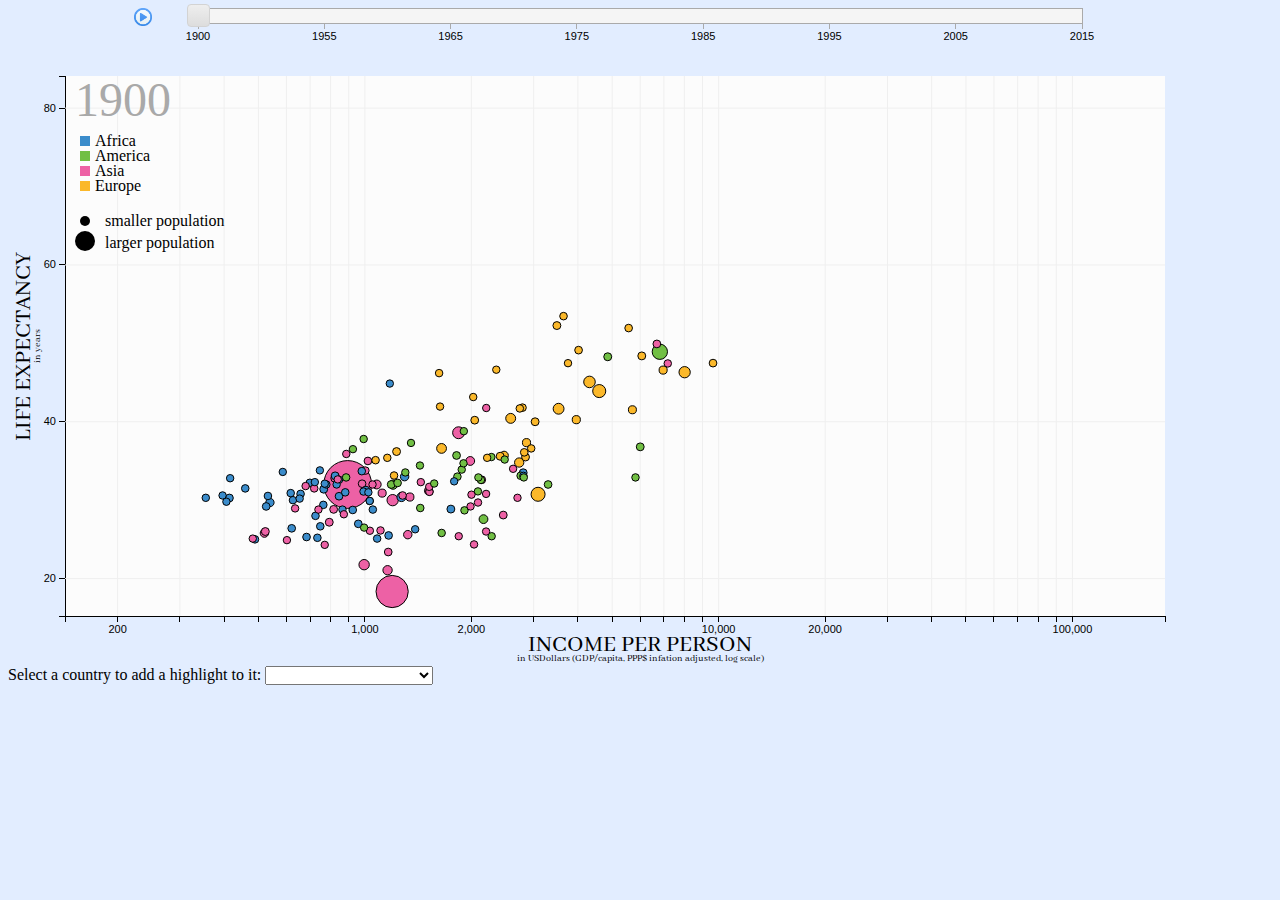
<file: P1/index.html>
<html>

<head>
    <meta charset="utf-8">
    <title>Gapminder World</title>
    <script type="text/javascript" src="d3/d3.v3.js">
    </script>
    <script type="text/javascript" src="d3/d3.slider.js"></script>
    <link rel="stylesheet" type="text/css" href="stylesheet.css">
    <link rel="stylesheet" href="d3/d3.slider.css" />
    <link href="https://fonts.googleapis.com/css?family=Libre+Franklin" rel="stylesheet">
    <link href="https://fonts.googleapis.com/css?family=Abhaya+Libre" rel="stylesheet">

</head>

<body>

    <div id="header-wrapper">

        <div id="player"><img id="play-button" src="img/play.png" width="18px" onclick="controlAutoplay()"></div>
        <div id="slider-wrapper">
            <div id="slider"></div>
        </div>

        <div style="text-align:center;">
            <div id="visualization-div"></div>
        </div>

    </div>

    <div id="selector">Select a country to add a highlight to it: </div>

    <script type="text/javascript">
        var dataset;
        var height = 640;
        var width = 1250;
        var padding = 50;
        var transitionDuration = 700;
        var xScale;
        var yScale;
        var rScale;
        var rRangeMin = 3;
        var rRangeMax = 60;
        var xAxis;
        var yAxis;
        var svg;
        var yearSlider;
        var yearValues;
        var autoplay;
        var autoplaying = true;
        var africa = "#3B8CCB";
        var asia = "#ED61A5";
        var america = "#71BF44";
        var europe = "#FBB82A";

        d3.csv("Gapminder_All_Time.csv", function (error, data) {
            if (error) {
                console.log(error);
            } else {
                console.log("Data successfully loaded");

                //Below we will create the barebones of the canvas
                //Axis, scales, core svg elements...

                //Create xScale
                //Mapped to the GDP of each country
                xScale = d3.scale.log()
                    .domain([d3.min(data,
                            function (d) {
                                return parseInt(d.GDP);
                            }),
                             d3.max(data,
                            function (d) {
                                return parseInt(d.GDP);
                            })])
                    .range([padding, width - padding * 2]);

                //creates yScale
                //mapped to the life expectancy of each country
                yScale = d3.scale.linear()
                    .domain([d3.min(data,
                            function (d) {
                                return parseFloat(d.LifeExp);
                            }),
                             d3.max(data,
                            function (d) {
                                return parseFloat(d.LifeExp);
                            })])
                    .range([height - padding, padding]);

                //create rscale
                //mapped to the population of each country
                rScale = d3.scale.linear()
                    .domain([d3.min(data,
                            function (d) {
                                return parseInt(d.Population);
                            }),
                             d3.max(data,
                            function (d) {
                                return parseInt(d.Population);
                            })])
                    .range([rRangeMin, rRangeMax]);


                //Create dataset with year as keys
                //For more convenient access to yearly data
                dataset = d3.nest()
                    .key(function (d) {
                        return d.Year
                    })
                    .sortKeys(d3.ascending)
                    .map(data);


                //Create Year slider
                //get all unique years
                yearValues = d3.map(data, function (d) {
                    return d.Year;
                }).keys();
                //get years as integer
                for (var i = 0; i < yearValues.length; i++) {
                    yearValues[i] = +yearValues[i];
                };
                //sort years (just in case)
                //This is so that index 0 store the first year available
                //and the last index stores the data of the most recent year
                yearValues.sort();

                //create slider
                yearSlider = d3.slider()
                    .axis(true)
                    .min(0)
                    .max(yearValues.length - 1)
                    .step(1)
                    .on("slide", function (evt, value) {
                        makeVisualization(yearValues[value])
                    });

                //add slider to the page
                d3.select("#slider")
                    .call(yearSlider);

                // create X axis
                xAxis = d3.svg.axis()
                    .scale(xScale)
                    .orient("bottom")
                    .tickFormat(function (d) {
                        return xScale.tickFormat(8, d3.format(",d"))(d)
                    });

                //create Y axis
                yAxis = d3.svg.axis()
                    .scale(yScale)
                    .orient("left")
                    .ticks(5);

                //Create svg
                svg = d3.select("#visualization-div")
                    .append("svg")
                    .attr("width", width)
                    .attr("height", height)
                    .attr("id", "gapmindersvg");

                //Create background for the visualization
                svg.append("rect")
                    .attr("x", padding)
                    .attr("y", 100 - padding)
                    .attr("width", width - 150)
                    .attr("height", height - 100)
                    .style("fill", "#fcfcfc");

                //Append svg with the X axis
                svg.append("g")
                    .attr("class", "axis")
                    .attr("transform", "translate(0," + (height - padding) + ")")
                    .call(xAxis)
                    .call(xAxis);

                //add X label
                svg.append("text")
                    .text("income per person")
                    .attr("class", "axe-label-strong")
                    .attr("x", (width / 2))
                    .attr("y", height - 15)
                    .attr("text-anchor", "middle");

                svg.append("text")
                    .text("in USDollars (GDP/capita, PPP$ infation adjusted, log scale)")
                    .attr("class", "axe-label-mid")
                    .attr("x", (width / 2))
                    .attr("y", height - 5)
                    .attr("text-anchor", "middle");

                //Append svg with the Y axis
                svg.append("g")
                    .attr("class", "axis")
                    .attr("transform", "translate(" + padding + ",0)")
                    .call(yAxis);

                //add Y label
                svg.append("text")
                    .text("Life expectancy")
                    .attr("class", "axe-label-strong")
                    .attr("x", -(height / 2))
                    .attr("y", 15)
                    .attr("text-anchor", "middle")
                    .attr("transform", "rotate(-90)");

                svg.append("text")
                    .text("in years")
                    .attr("class", "axe-label-mid")
                    .attr("x", -(height / 2))
                    .attr("y", 25)
                    .attr("text-anchor", "middle")
                    .attr("transform", "rotate(-90)");

                //Append svg with the X grid
                svg.append("g")
                    .attr("class", "grid")
                    .attr("transform", "translate(0," + (height - padding) + ")")
                    .call(xAxis
                        .tickSize(-(height - 100), 0, 0)
                        .tickFormat("")
                    )

                //Append SVG with the Y grid
                svg.append("g")
                    .attr("class", "grid")
                    .attr("transform", "translate(" + padding + ",0)")
                    .call(yAxis
                        .tickSize(-(width - 150), 0, 0)
                        .tickFormat("")
                    )

                // Display current year
                svg.append("text")
                    .text(yearValues[0])
                    .attr("id", "currentyeardiplsayed")
                    .attr("x", padding + 10)
                    .attr("y", padding + 40);

                // Legend (key)
                svg.append("rect")
                    .attr("x", padding + 15)
                    .attr("y", padding + 60)
                    .attr("width", "10px")
                    .attr("height", "10px")
                    .style("fill", africa);

                svg.append("text")
                    .text("Africa")
                    .attr("x", padding + 30)
                    .attr("y", padding + 70);

                svg.append("rect")
                    .attr("x", padding + 15)
                    .attr("y", padding + 75)
                    .attr("width", "10px")
                    .attr("height", "10px")
                    .style("fill", america);

                svg.append("text")
                    .text("America")
                    .attr("x", padding + 30)
                    .attr("y", padding + 85);

                svg.append("rect")
                    .attr("x", padding + 15)
                    .attr("y", padding + 90)
                    .attr("width", "10px")
                    .attr("height", "10px")
                    .style("fill", asia);

                svg.append("text")
                    .text("Asia")
                    .attr("x", padding + 30)
                    .attr("y", padding + 100);

                svg.append("rect")
                    .attr("x", padding + 15)
                    .attr("y", padding + 105)
                    .attr("width", "10px")
                    .attr("height", "10px")
                    .style("fill", europe);

                svg.append("text")
                    .text("Europe")
                    .attr("x", padding + 30)
                    .attr("y", padding + 115);

                svg.append("ellipse")
                    .attr("cx", padding + 20)
                    .attr("cy", padding + 145)
                    .attr("rx", 5)
                    .attr("ry", 5);

                svg.append("ellipse")
                    .attr("cx", padding + 20)
                    .attr("cy", padding + 165)
                    .attr("rx", 10)
                    .attr("ry", 10)

                svg.append("text")
                    .text("smaller population")
                    .attr("x", padding + 40)
                    .attr("y", padding + 150)

                svg.append("text")
                    .text("larger population")
                    .attr("x", padding + 40)
                    .attr("y", padding + 172)

                // add selector to pick a given country
                //get all unique countries
                var allCountries = d3.map(data, function (d) {
                    return [d.Code, d.Country];
                }).keys();

                allCountries.sort();

                //add this as default option
                allCountries.splice(0, 0, "--no country selected--");

                var selector = d3.select("#selector")
                    .append("select");

                selector
                    .on("change", function (d) {
                        var value = d3.select(this).property("value");
                        console.log(value);
                        highlightCountry(value);
                    });

                selector.selectAll("option")
                    .data(allCountries)
                    .enter()
                    .append("option")
                    .attr("value", function (d) {
                        return d.split(",")[0];
                    })
                    .text(function (d) {
                        return d.split(",")[1];
                    });

                //below, we define the "halo" and its colors.
                //made with the help of:
                //http://bl.ocks.org/cpbotha/5200394
                //and:
                //https://stackoverflow.com/questions/9630008/how-can-i-create-a-glow-around-a-rectangle-with-svg

                // create a defs
                var defs = svg.append("defs");

                // add a filter to the defs
                var filter = defs.append("filter")
                    .attr("id", "drop-shadow")
                    .attr("x", "-5000%")
                    .attr("y", "-5000%")
                    .attr("width", "10000%")
                    .attr("height", "10000%")

                // add a few fe-element to the filter
                filter.append("feFlood")
                    .attr("result", "flood")
                    .attr("flood-color", "yellow")
                    .attr("flood-opacity", "1");

                filter.append("feComposite")
                    .attr("in", "flood")
                    .attr("result", "mask")
                    .attr("in2", "SourceGraphic")
                    .attr("operator", "in");

                filter.append("feMorphology")
                    .attr("in", "mask")
                    .attr("result", "dilated")
                    .attr("operator", "dilate")
                    .attr("radius", "20");

                filter.append("feGaussianBlur")
                    .attr("in", "dilated")
                    .attr("result", "blurred")
                    .attr("stdDeviation", "20");

                // create feMerge and add nodes
                var feMerge = filter.append("feMerge");
                feMerge.append("feMergeNode")
                    .attr("in", "blurred")
                feMerge.append("feMergeNode")
                    .attr("in", "SourceGraphic");

                //Generate visualisation
                lauchAutoplay();
            }

        });

        function makeVisualization(year) {

            //get and sort the array.
            //Why sorting? Because if it is not sorted then the "little bubbles"
            //may get behind the "big bubbles"
            //sorting ensures that the big bubbles are created first and the little bubbles last,
            //so the little bubble appear in front of (and not below) the big bubbles
            //It would have been nice to be able to manipulate their z-index
            //but that isn't possible in an SVG.
            var currYearData = dataset[year].sort(function (a, b) {
                if (parseInt(a.Population) < parseInt(b.Population)) {
                    return 1;
                }

                if (parseInt(a.Population) == parseInt(b.Population)) {
                    return 0;
                }

                return -1;
            })

            var country_bubbles = svg.selectAll("circle")
                .data(currYearData, function key(d) {
                    return d.Code
                });

            country_bubbles
                .transition()
                .duration(700)
                .ease("linear")
                .attr("cx", function (d) {
                    return xScale(d.GDP);
                })
                .attr("cy", function (d) {
                    return yScale(d.LifeExp);
                })
                .attr("r", function (d) {
                    return rScale(d.Population);
                });

            country_bubbles.enter()
                .append("circle")
                .attr("id", function (d) {
                    return "circle-" + d.Code;
                })
                .on("mouseover", function (d) {
                    displayCountryName(d);
                })
                .on("mouseout", function (d) {
                    removeCountryName(d);
                })
                .attr("cx", function (d) {
                    return xScale(d.GDP);
                })
                .attr("cy", function (d) {
                    return yScale(d.LifeExp);
                })
                .style("stroke", "black")
                .style("fill", function (d) {
                    return color(d.Region);
                })
                .attr("r", 0)
                .transition()
                .duration(transitionDuration)
                .ease("elastic")
                .attr("r", function (d) {
                    return rScale(d.Population);
                });

            country_bubbles.exit()
                .transition()
                .duration(transitionDuration)
                .attr("r", 0)
                .remove();

            d3.select("#currentyeardiplsayed")
                .text(year);
        }

        //displayCountryName() and removeCountryName implemented with the help of:
        //http://bl.ocks.org/WilliamQLiu/76ae20060e19bf42d774
        // Display country name when mouse is over the country bubble
        function displayCountryName(d) {
            svg.append("text")
                .transition()
                .duration(500)
                .attr({
                    class: "selectedCountry",
                    // Create an id for text so we can select it later for removing on mouseout
                    x: 1140,
                    y: 575
                })
                .attr("text-anchor", "end")
                .text(function () {
                    return d.Country;
                });

            svg.append("text")
                .transition()
                .duration(500)
                .attr({
                    class: "country-details",
                    // Create an id for text so we can select it later for removing on mouseout
                    x: 1140,
                    y: 460
                })
                .attr("text-anchor", "end")
                .text(function () {
                    return "GDP: " +
                        (parseInt(d.GDP)).toLocaleString() + "$";
                });

            svg.append("text")
                .transition()
                .duration(500)
                .attr({
                    class: "country-details",
                    // Create an id for text so we can select it later for removing on mouseout
                    x: 1140,
                    y: 480
                })
                .attr("text-anchor", "end")
                .text(function () {
                    return "Population: " +
                        (parseInt(d.Population)).toLocaleString();
                });

            svg.append("text")
                .transition()
                .duration(500)
                .attr({
                    class: "country-details",
                    // Create an id for text so we can select it later for removing on mouseout
                    x: 1140,
                    y: 500
                })
                .attr("text-anchor", "end")
                .text(function () {
                    return "Life expectancy: " + Math.round(d.LifeExp) + " years";
                });

            svg.selectAll("circle")
                .transition()
                .duration(500)
                .style("opacity", 0.3)

            d3.select("#circle-" + d.Code)
                .transition()
                .duration(100)
                .style("opacity", 1);
        }

        //remove country name when mouse gets away from the vountry bubble
        function removeCountryName(d) {
            // Select text by id and then remove
            d3.selectAll(".selectedCountry")
                .transition()
                .duration(200)
                .remove();

            d3.selectAll(".country-details")
                .transition()
                .duration(200)
                .remove();

            svg.selectAll("circle")
                .transition()
                .duration(200)
                .style("opacity", 1);
        }

        // Pick a color for the country bubble
        function color(region) {
            switch (region) {
            case "Asia":
                return asia;

            case "Africa":
                return africa;

            case "Europe":
                return europe;

            case "North America":
                return america;

            case "South America":
                return america;

            case "Australia":
                return asia;

            case "Central America":
                return america;

            case "Oceania":
                return asia;

            }
        }

        //turn autoplay on and off
        function controlAutoplay() {
            img = document.getElementById("play-button");
            if (autoplaying) {
                img.src = "img/pause.png";
                autoplaying = false;
                clearInterval(autoplay);
            } else {
                img.src = "img/play.png";
                autoplaying = true;
                lauchAutoplay();
            }
        }

        //generates autoplay!
        function lauchAutoplay() {
            var i = yearSlider.value();
            autoplay = setInterval(function () {
                moveSlider(i % (yearSlider.max() + 1));
                makeVisualization(yearValues[yearSlider.value()]);
                i += 1;
            }, 700);
        }


        //moves the slider handler and updates visualization
        function moveSlider(newVal) {
            yearSlider.value(newVal);
        }

        function highlightCountry(countryCode) {

            svg.selectAll("circle")
                .style("filter", "")
                .style("stroke", "black")
                .style("stroke-width", "1px");

            Countryid = "#circle-" + countryCode;

            d3.select(Countryid)
                .style("stroke", "#f97400")
                .style("stroke-alignment", "outer")
                .style("stroke-width", "1px")
                .style("filter", "url(#drop-shadow)");
        }
    </script>

</body>

</html>
</file>
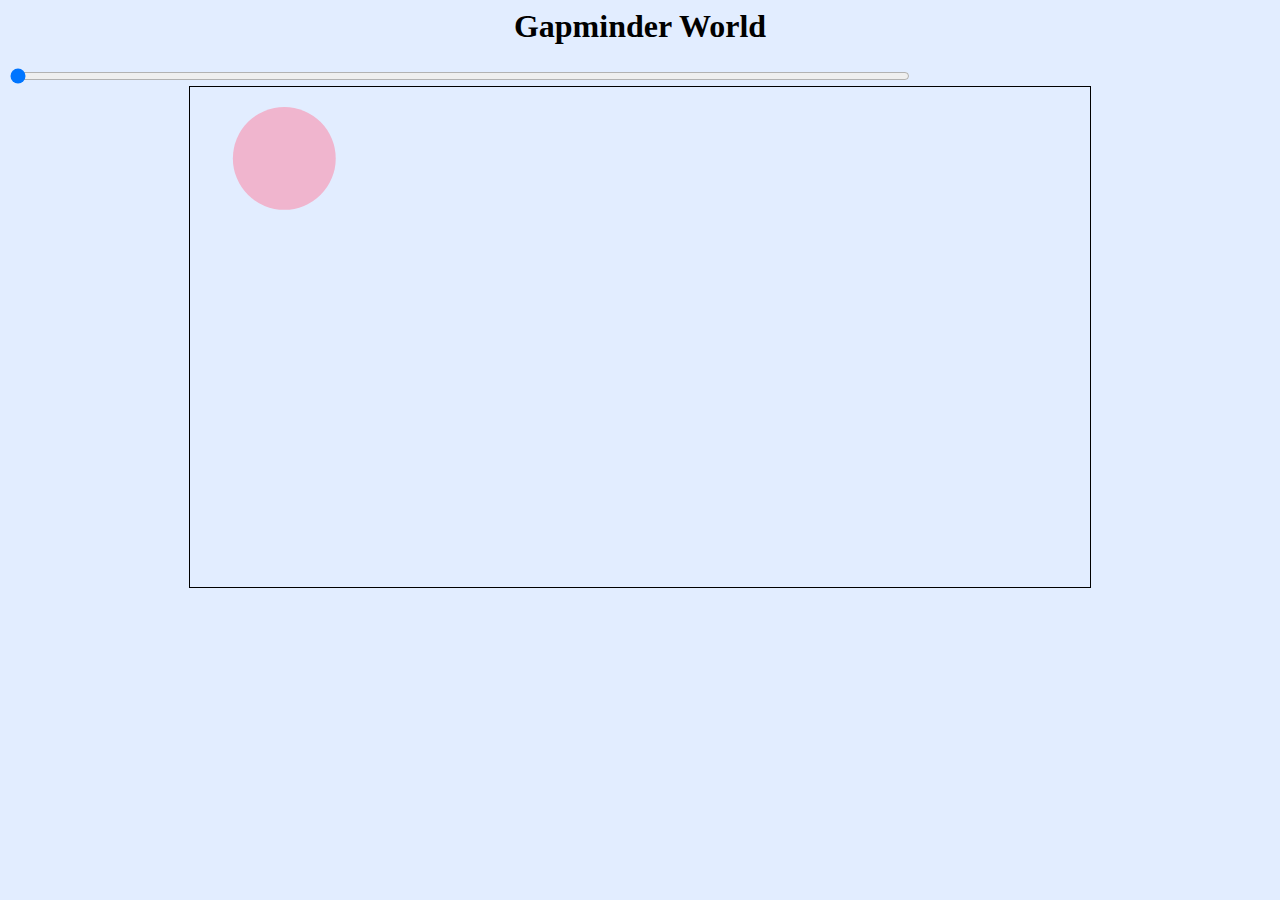
<file: draft.html>
<html>

<head>
    <meta charset="utf-8">
    <title>Gapminder World</title>
    <script type="text/javascript" src="d3/d3.v3.js">
    </script>
    <link rel="stylesheet" type="text/css" href="stylesheet.css">
    <style>
        rect {
            fill-opacity: .1;
            stroke: #000;
            shape-rendering: crispEdges;
        }
        
        rect:hover {
            stroke: green;
        }
    </style>
</head>

<body>
    <h1>Gapminder World</h1>

    <script type="text/javascript">
        var yearScale = d3.scale.linear()
            .domain([0, 208])
            .range([1900, 2015]);

        var yearSlider = d3.select("body")
            .append("input")
            .attr("type", "range")
            .attr("name", "points")
            .attr("min", 0)
            .attr("max", 208)
            .attr("step", 1)
            .attr("value", 0)
            .attr("id", "slider-time")
            .style("width", "900px")
            .on("mousemove", testText);

        //        d3.select("#slider-time")
        //            .on("mousemove", updateText())
        //
        //        function update(v, duration) {
        //            d3.select("#slider-time").property("value", dragit.time.current);
        //        }

        var svg = d3.select("body")
            .append("svg")
            .attr("width", 900)
            .attr("height", 500)
            .style("border", "1px solid black")

        function testText() {
            d3.select("#textyear").remove();

            svg.append("text")
                .attr("x", 25)
                .attr("y", 25)
                .attr("id", "textyear")
                .text(yearScale(d3.select("#slider-time").property("value")))
        }

        svg.append("circle")
            .attr("cx", 50)
            .attr("cy", 50)
            .attr("r", 50)
            .style("fill", "pink");

        svg.selectAll("circle")
            .transition()
            .duration(3000)
            .attr("cx", 825)
            .attr("cy", 425)
            .attr("r", 75)
            .style("fill", "blue");


        //        //        //Width and height
        //        //        var w = 500;
        //        //        var h = 300;
        //        //        var padding = 30;
        //
        //        //        var dataset = [];
        //        //        var numDataPoints = 50;
        //        //        var xRange = Math.random() * 1000;
        //        //        var yRange = Math.random() * 1000;
        //        //        for (var i = 0; i < numDataPoints; i++) {
        //        //            var newNumber1 = Math.round(Math.random() * xRange);
        //        //            var newNumber2 = Math.round(Math.random() * yRange);
        //        //            dataset.push([newNumber1, newNumber2]);
        //        //        }
        //        //
        //        //        var xScale = d3.scale.linear()
        //        //            .domain([0, d3.max(dataset, function (d) {
        //        //                return d[0];
        //        //            })])
        //        //            .range([padding, w - padding * 2]);
        //        //
        //        //        var yScale = d3.scale.linear()
        //        //            .domain([0, d3.max(dataset, function (d) {
        //        //                return d[1];
        //        //            })])
        //        //            .range([h - padding, padding]);
        //        //
        //        //        var rScale = d3.scale.linear()
        //        //            .domain([0, d3.max(dataset, function (d) {
        //        //                return d[1];
        //        //            })])
        //        //            .range([2, 5]);
        //        //
        //        //        var xAxis = d3.svg.axis()
        //        //            .scale(xScale)
        //        //            .orient("bottom")
        //        //            .ticks(5); //Set rough # of ticks
        //        //
        //        //        //Define Y axis
        //        //        var yAxis = d3.svg.axis()
        //        //            .scale(yScale)
        //        //            .orient("left")
        //        //            .ticks(5);
        //        //
        //        //
        //        //        //Create SVG element
        //        //        var svg = d3.select("body")
        //        //            .append("svg")
        //        //            .attr("width", w)
        //        //            .attr("height", h);
        //        //
        //        //
        //        //        svg.selectAll("circle")
        //        //            .data(dataset)
        //        //            .enter()
        //        //            .append("circle")
        //        //            .attr("cx", function (d) {
        //        //                return xScale(d[0]);
        //        //            })
        //        //            .attr("cy", function (d) {
        //        //                return yScale(d[1]);
        //        //            })
        //        //            .attr("r", function (d) {
        //        //                return rScale(d[1]);
        //        //            });
        //        //
        //        //        svg.selectAll("text")
        //        //            .data(dataset)
        //        //            .enter()
        //        //            .append("text")
        //        //            .text(function (d) {
        //        //                return d[0] + "," + d[1];
        //        //            })
        //        //            .attr("x", function (d) {
        //        //                return xScale(d[0]);
        //        //            })
        //        //            .attr("y", function (d) {
        //        //                return yScale(d[1]);
        //        //            })
        //        //            .attr("font-family", "sans-serif")
        //        //            .attr("font-size", "11px")
        //        //            .attr("fill", "red");
        //        //
        //        //
        //        //        svg.append("g")
        //        //            .attr("class", "axis")
        //        //            .attr("transform", "translate(0," + (h - padding) + ")")
        //        //            .call(xAxis)
        //        //            .call(xAxis);
        //        //
        //        //
        //        //        //Create Y axis
        //        //        svg.append("g")
        //        //            .attr("class", "axis")
        //        //            .attr("transform", "translate(" + padding + ",0)")
        //        //            .call(yAxis);
        //
        //        var width = 960,
        //            height = 500;
        //
        //        var svg = d3.select("body").append("svg")
        //            .attr("width", width)
        //            .attr("height", height)
        //            .append("g")
        //            .attr("transform", "translate(" + width / 2 + "," + height / 2 + ")")
        //            .call(nest, 6, 30)
        //            .on("mouseover", flash("mouseover", "0"));
        //
        //        function flash(name, dy) {
        //            return function () {
        //                console.log(this);
        //                d3.select(this).append("text")
        //                    .attr("class", name)
        //                    .attr("transform", "translate(" + d3.mouse(this) + ")")
        //                    .attr("dy", dy)
        //                    .text(name)
        //                    .transition()
        //                    .duration(1500)
        //                    .style("opacity", 0)
        //                    .remove();
        //            };
        //        }
        //
        //        function nest(svg, levels, step) {
        //            var g = svg.append("g");
        //
        //            g.append("rect")
        //                .attr("x", -(levels + 1) * step)
        //                .attr("y", -(levels + 1) * step)
        //                .attr("width", (levels + 1) * step * 2)
        //                .attr("height", (levels + 1) * step * 2);
        //
        //            if (levels > 0) g.call(nest, levels - 1, step);
        //        }
    </script>

</body>

</html>
</file>
<file: P1/stylesheet.css>
/*General CSS*/

body {
    background-color: #e2edff;
}

div.bar {
    display: inline-block;
    width: 20px;
    height: 75px;
    /* We'll override this later */
    background-color: teal;
    margin-right: 2px;
}

svg {
    display: block;
    margin: auto;
}


/*player/slider CSS*/

#slider {
    margin: auto;
    width: 70%;
}

#player {
    float: left;
    margin-left: 10%;
}

.d3-slider-horizontal {
    background-color: whitesmoke;
}


/*Visualisation area CSS*/

#visualization-div {
    margin: auto;
    text-align: center;
}


/*Axis CSS*/

.axis path,
.axis line {
    fill: none;
    stroke: black;
    shape-rendering: crispEdges;
}

.axis text {
    font-family: sans-serif;
    font-size: 11px;
}


/*Other elements*/

.selectedCountry {
    font-family: 'Libre Franklin', sans-serif;
    font-size: 48px;
}

#currentyeardiplsayed {
    font-size: 48px;
    fill: #A9A9A9;
}

.axe-label-strong {
    font-family: 'Abhaya Libre', serif;
    font-size: 24px;
    text-transform: uppercase;
}

.axe-label-mid {
    font-size: 10px;
    font-family: 'Abhaya Libre', serif;
}

.country-details {
    font-size: 14px;
    font-family: 'Libre Franklin', sans-serif;
}


/*Inspiration for the below*/


/*http://www.d3noob.org/2013/01/adding-grid-lines-to-d3js-graph.html*/


/*grid CSS*/

.grid .tick {
    stroke: #efefef;
    opacity: 0.3;
    z-index: -999;
}

.grid path {
    stroke-width: 0;
}
</file>
<file: P1/d3/d3.slider.css>
.d3-slider {
    position: relative;
    font-family: Verdana,Arial,sans-serif;
    font-size: 1.1em;
    border: 1px solid #aaaaaa;
    z-index: 2;
}

.d3-slider-horizontal {
    height: .8em;
}  

.d3-slider-range {
  background:#2980b9;
  left:0px;
  right:0px;
  height: 0.8em;
  position: absolute;
}

.d3-slider-range-vertical {
  background:#2980b9;
  left:0px;
  right:0px;
  position: absolute;
  top:0;
}

.d3-slider-vertical {
    width: .8em;
    height: 100px;
}      

.d3-slider-handle {
    position: absolute;
    width: 1.2em;
    height: 1.2em;
    border: 1px solid #d3d3d3;
    border-radius: 4px;
    background: #eee;
    background: linear-gradient(to bottom, #eee 0%, #ddd 100%);
    z-index: 3;
}

.d3-slider-handle:hover {
    border: 1px solid #999999;
}

.d3-slider-horizontal .d3-slider-handle {
    top: -.3em;
    margin-left: -.6em;
}

.d3-slider-axis {
    position: relative;
    z-index: 1;    
}

.d3-slider-axis-bottom {
    top: .8em;
}

.d3-slider-axis-right {
    left: .8em;
}

.d3-slider-axis path {
    stroke-width: 0;
    fill: none;
}

.d3-slider-axis line {
    fill: none;
    stroke: #aaa;
    shape-rendering: crispEdges;
}

.d3-slider-axis text {
    font-size: 11px;
}

.d3-slider-vertical .d3-slider-handle {
    left: -.25em;
    margin-left: 0;
    margin-bottom: -.6em;      
}
</file>
<file: stylesheet.css>
/*General CSS*/

body {
    background-color: #e2edff;
}

div.bar {
    display: inline-block;
    width: 20px;
    height: 75px;
    /* We'll override this later */
    background-color: teal;
    margin-right: 2px;
}

svg {
    display: block;
    margin: auto;
}

h1 {
    text-align: center;
    font-family: 'Cinzel', serif;
}


/*player/slider CSS*/

#slider {
    margin: auto;
    width: 70%;
}

#player {
    float: left;
    margin-left: 10%;
}

.d3-slider-horizontal {
    background-color: whitesmoke;
}


/*Visualisation area CSS*/

#visualization-div {
    margin: auto;
    text-align: center;
}


/*Axis CSS*/

.axis path,
.axis line {
    fill: none;
    stroke: black;
    shape-rendering: crispEdges;
}

.axis text {
    font-family: sans-serif;
    font-size: 11px;
}


/*Other elements*/

.selectedCountry {
    font-family: 'Libre Franklin', sans-serif;
    font-size: 48px;
}

#currentyeardiplsayed {
    font-size: 48px;
    fill: #A9A9A9;
}

.axe-label-strong {
    font-family: 'Abhaya Libre', serif;
    font-size: 24px;
    text-transform: uppercase;
}

.axe-label-mid {
    font-size: 10px;
    font-family: 'Abhaya Libre', serif;
}

.country-details {
    font-size: 14px;
    font-family: 'Libre Franklin', sans-serif;
}


/*Inspiration for the below*/


/*http://www.d3noob.org/2013/01/adding-grid-lines-to-d3js-graph.html*/


/*grid CSS*/

.grid .tick {
    stroke: #efefef;
    opacity: 0.3;
    z-index: -999;
}

.grid path {
    stroke-width: 0;
}


/* selector CSS */

#selector-text {
    font-family: 'Open Sans', sans-serif;
    font-size: 18px;
}


/* below CSS taken from: https://coderwall.com/p/w7npmq/fully-custom-select-box-simple-css-only */

#selector {
    border: 1px solid #ccc;
    width: 120px;
    border-radius: 3px;
    overflow: hidden;
    background: #fafafa url("img/icon-select.png") no-repeat 90% 50%;
}

#selector select {
    padding: 5px 8px;
    width: 130%;
    border: none;
    box-shadow: none;
    background: transparent;
    background-image: none;
    -webkit-appearance: none;
}

#selector select:focus {
    outline: none;
}
</file>
